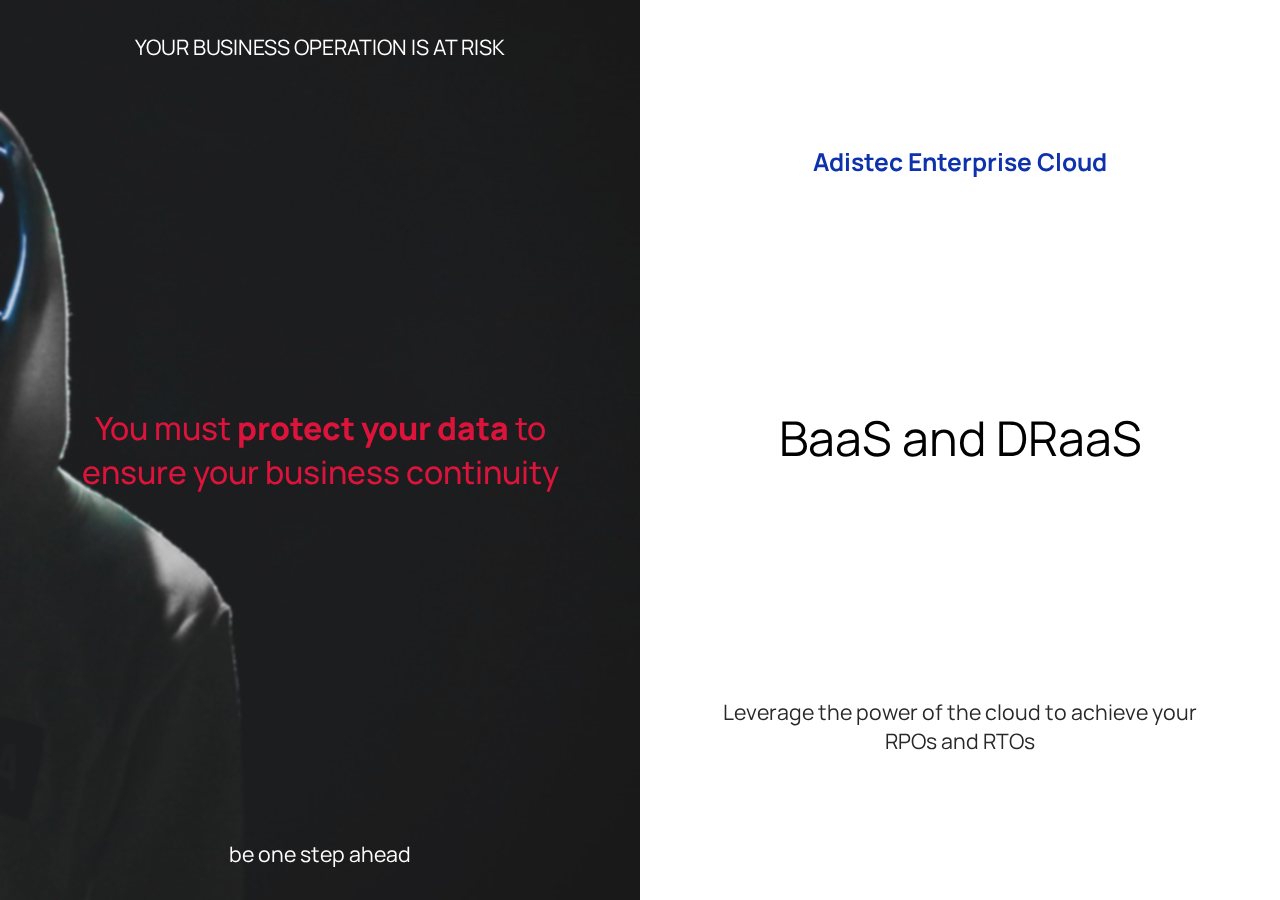
<file: aecBaaSDRaaS/index.html>
<!DOCTYPE html>
<html lang="en">
  <head>
    <meta charset="UTF-8" />
    <meta http-equiv="X-UA-Compatible" content="IE=edge" />
    <meta name="viewport" content="width=device-width, initial-scale=1.0" />
    <link rel="preconnect" href="https://fonts.googleapis.com" />
    <link rel="preconnect" href="https://fonts.gstatic.com" crossorigin />
    <link
      href="https://fonts.googleapis.com/css2?family=Manrope:wght@200;300;400;500;600;700;800&display=swap"
      rel="stylesheet"
    />
    <link rel="stylesheet" href="css/style.css" />
    <title>Protect your Data!</title>
  </head>
  <body>
    <div class="wrapper">
      <div class="container">
        <div class="background-image">
          <div class="text-elements text-effects">
            <h1>
              You must <strong>protect your data</strong> to ensure your
              business continuity
            </h1>
            <p class="position-first uppercase">
              Your business operation is at risk
            </p>
            <p>be one step ahead</p>
          </div>
        </div>
      </div>
      <div class="container">
        <div class="text-elements right-side">
          <h2>BaaS and DRaaS</h2>
          <h3 class="position-first company-name-color">
            Adistec Enterprise Cloud
          </h3>
          <p>Leverage the power of the cloud to achieve your RPOs and RTOs</p>
        </div>
      </div>
    </div>
  </body>
</html>
</file>
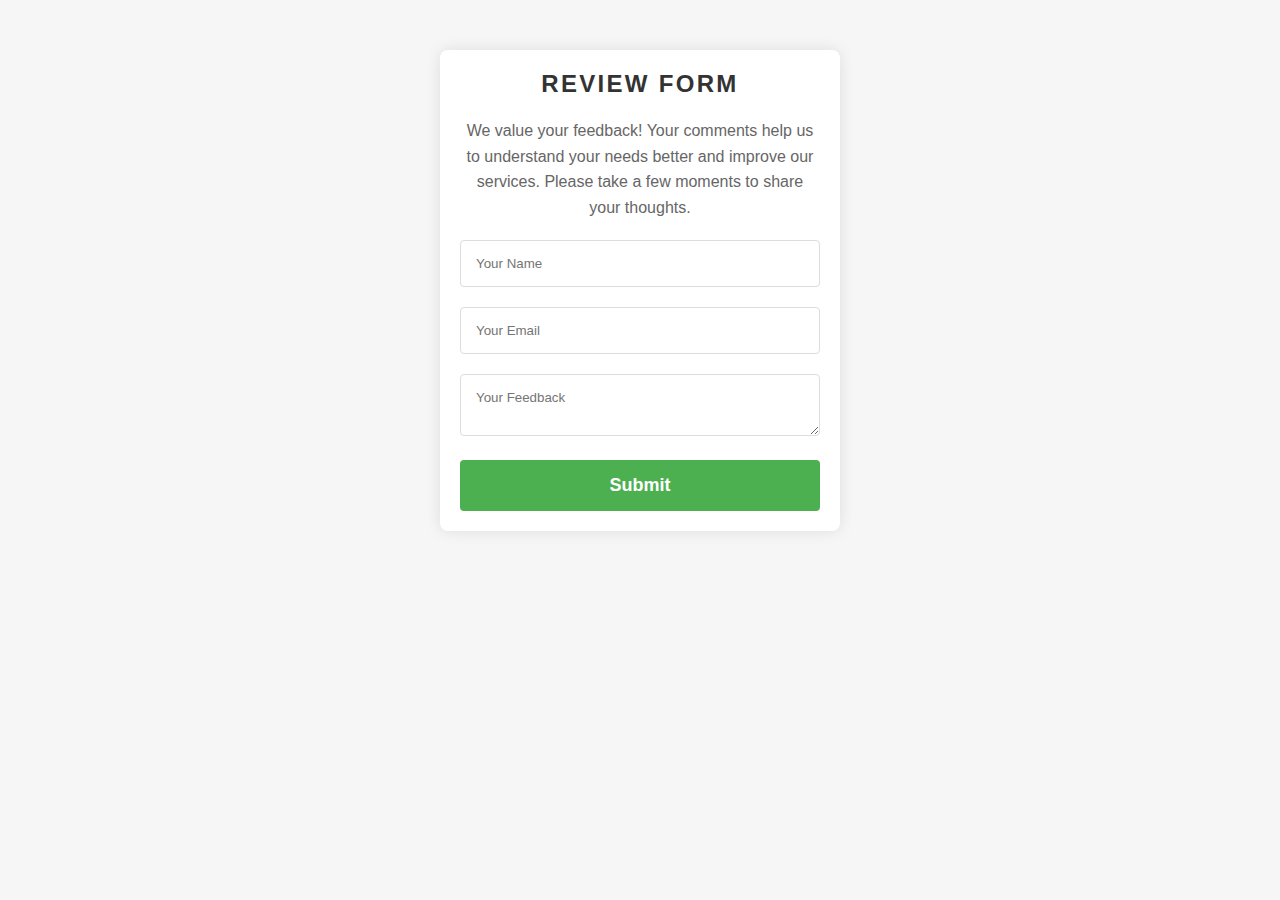
<file: formSpacingCSS/index.html>
<!DOCTYPE html>
<html>
  <head>
    <style>
      * {
        margin: 0;
        padding: 0;
        box-sizing: border-box;
        font-family: Arial, sans-serif;
      }
      body {
        background-color: #f6f6f6;
      }
      .feedback-container {
        width: 400px;
        margin: auto;
        padding: 20px;
        border-radius: 8px;
        background-color: #ffffff;
        box-shadow: 0px 0px 15px rgba(0, 0, 0, 0.1);
        margin-top: 50px;
      }
      .feedback-title {
        text-align: center;
        margin-bottom: 20px;
        color: #333333;
        letter-spacing: 2.3px;
        font-size: 24px;
      }
      .feedback-description {
        text-align: center;
        margin-bottom: 20px;
        color: #666666;
        line-height: 1.6;
      }
      .feedback-input {
        width: 100%;
        padding: 15px;
        margin-bottom: 20px;
        border: 1px solid #dddddd;
        border-radius: 4px;
      }
      .feedback-button {
        width: 100%;
        padding: 15px;
        background-color: #4caf50;
        color: white;
        border: none;
        cursor: pointer;
        border-radius: 4px;
        font-size: 18px;
        font-weight: bold;
      }
      .feedback-button:hover {
        background-color: #45a049;
      }
    </style>
  </head>
  <body>
    <div class="feedback-container">
      <h2 class="feedback-title">REVIEW FORM</h2>
      <p class="feedback-description">
        We value your feedback! Your comments help us to understand your needs
        better and improve our services. Please take a few moments to share your
        thoughts.
      </p>
      <form>
        <input
          type="text"
          class="feedback-input"
          placeholder="Your Name"
          name="name"
          required
        />
        <input
          type="email"
          class="feedback-input"
          placeholder="Your Email"
          name="email"
          required
        />
        <textarea
          class="feedback-input"
          placeholder="Your Feedback"
          name="feedback"
          required
        ></textarea>
        <button type="submit" class="feedback-button">Submit</button>
      </form>
    </div>
  </body>
</html>
</file>
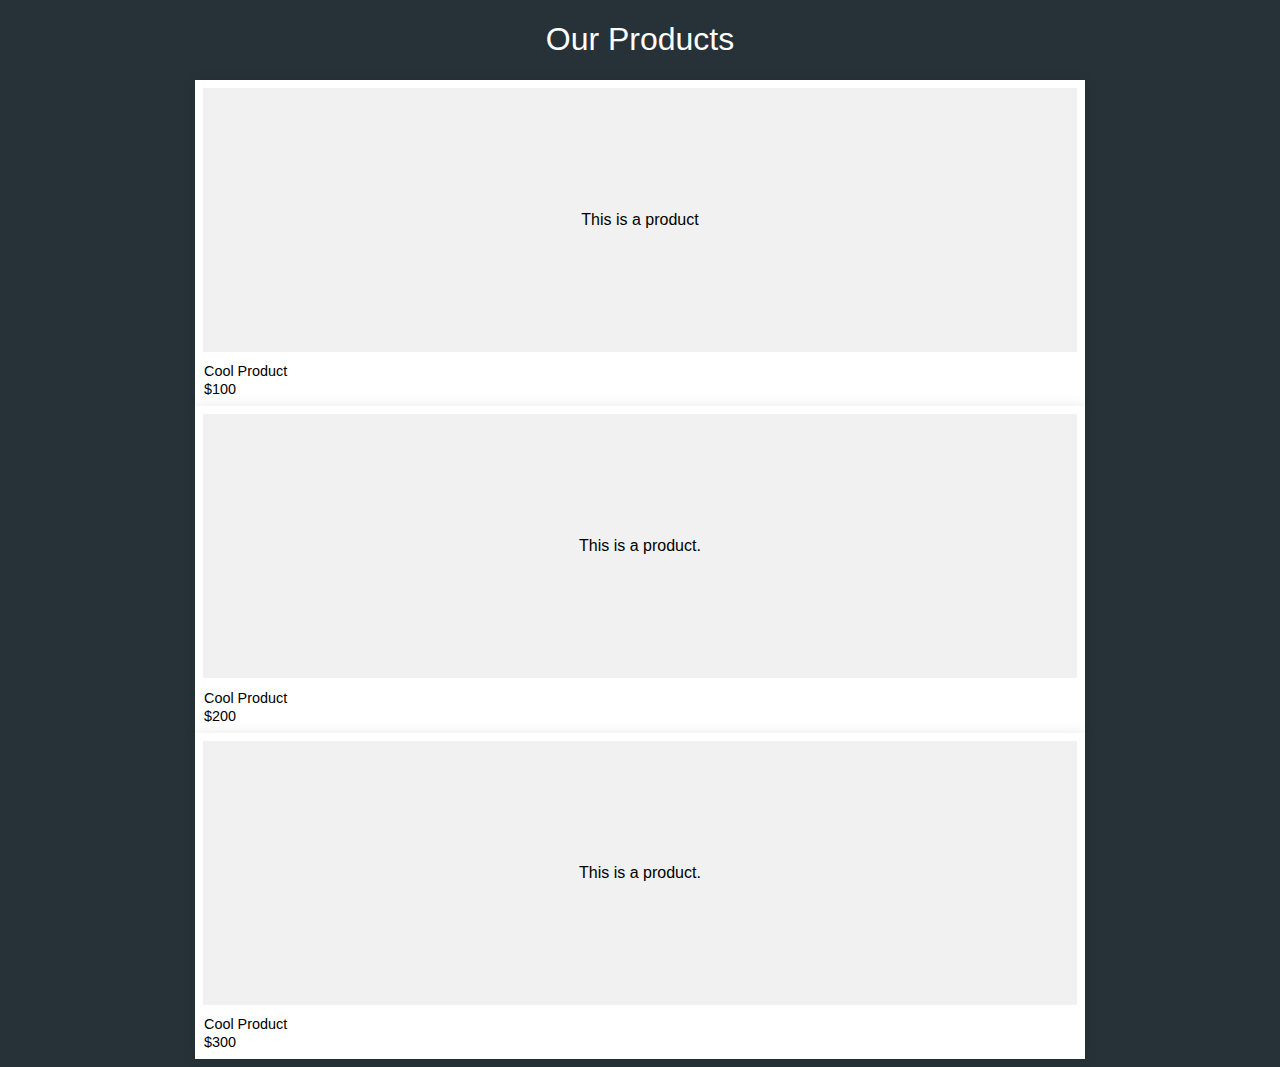
<file: masteringCSSGrid/index.html>
<!DOCTYPE html>
<html lang="en">
  <head>
    <meta charset="UTF-8" />
    <meta http-equiv="X-UA-Compatible" content="IE=edge" />
    <meta name="viewport" content="width=device-width, initial-scale=1.0" />
    <title>Exercise 1</title>

    <link rel="stylesheet" href="css/style.css" />
  </head>

  <body>
    <!-- 🙅🚫🚨 No need to touch anything in this HTML file! 🙅🚫🚨 -->
    <h1>Our Products</h1>
    <div id="container">
      <div class="card">
        <div class="image"><span class="text">This is a product</span></div>
        <span class="title">Cool Product</span>
        <span class="price">$100</span>
      </div>
      <div class="card">
        <div class="image"><span class="text">This is a product.</span></div>
        <span class="title">Cool Product</span>
        <span class="price">$200</span>
      </div>
      <div class="card">
        <div class="image"><span class="text">This is a product.</span></div>
        <span class="title">Cool Product</span>
        <span class="price">$300</span>
      </div>
    </div>
  </body>
</html>
</file>
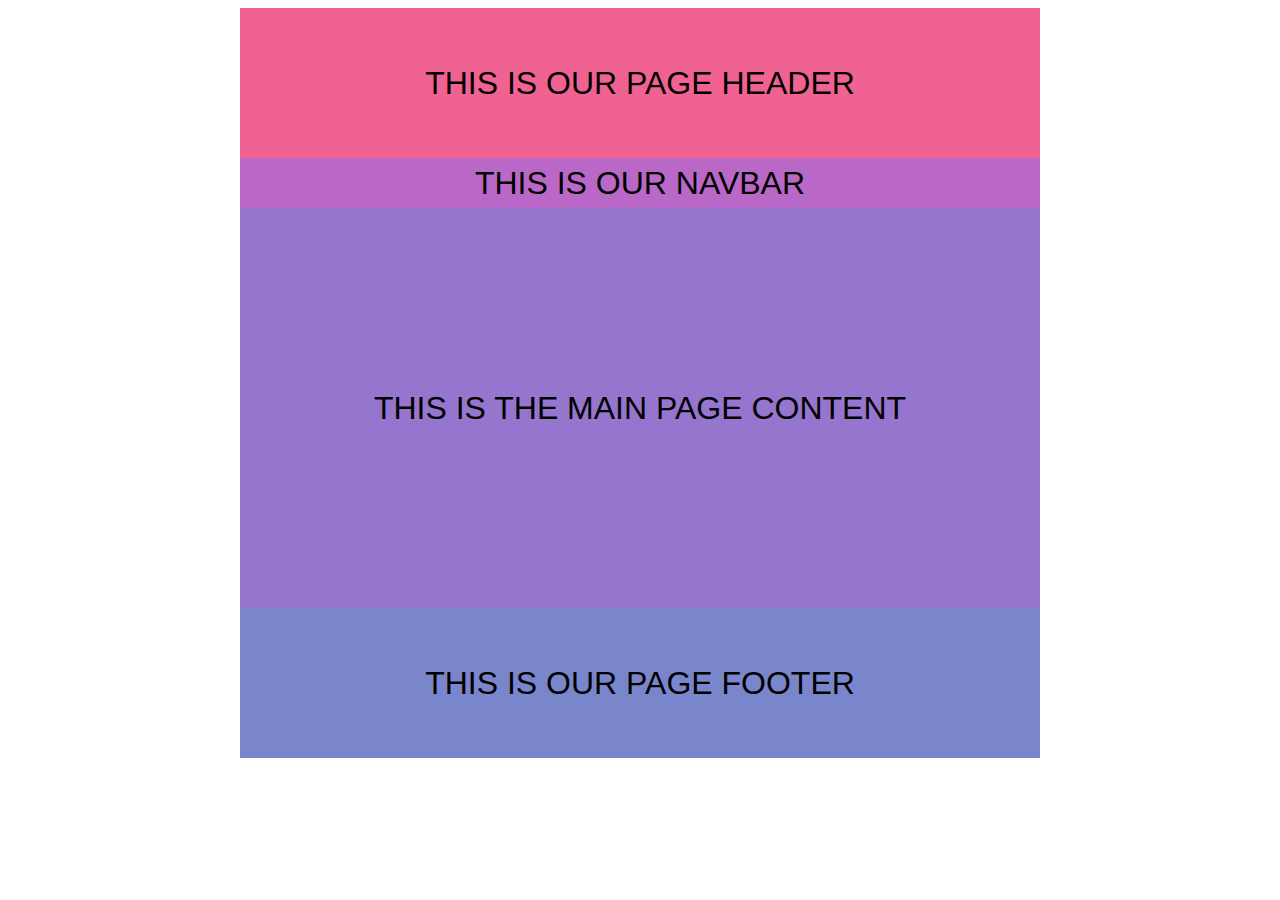
<file: masteringCSSGrid/exercise-02-rows/index.html>
<!DOCTYPE html>
<html lang="en">
  <head>
    <meta charset="UTF-8" />
    <meta http-equiv="X-UA-Compatible" content="IE=edge" />
    <meta name="viewport" content="width=device-width, initial-scale=1.0" />
    <title>Exercise 2</title>

    <link rel="stylesheet" href="style.css" />
  </head>

  <body>
    <!-- 🙅🚫🚨 No need to touch anything in this HTML file! 🙅🚫🚨 -->
    <div class="container">
      <header class="header">THIS IS OUR PAGE HEADER</header>
      <nav class="navbar">THIS IS OUR NAVBAR</nav>
      <main class="main">THIS IS THE MAIN PAGE CONTENT</main>
      <footer class="footer">THIS IS OUR PAGE FOOTER</footer>
    </div>
  </body>
</html>
</file>
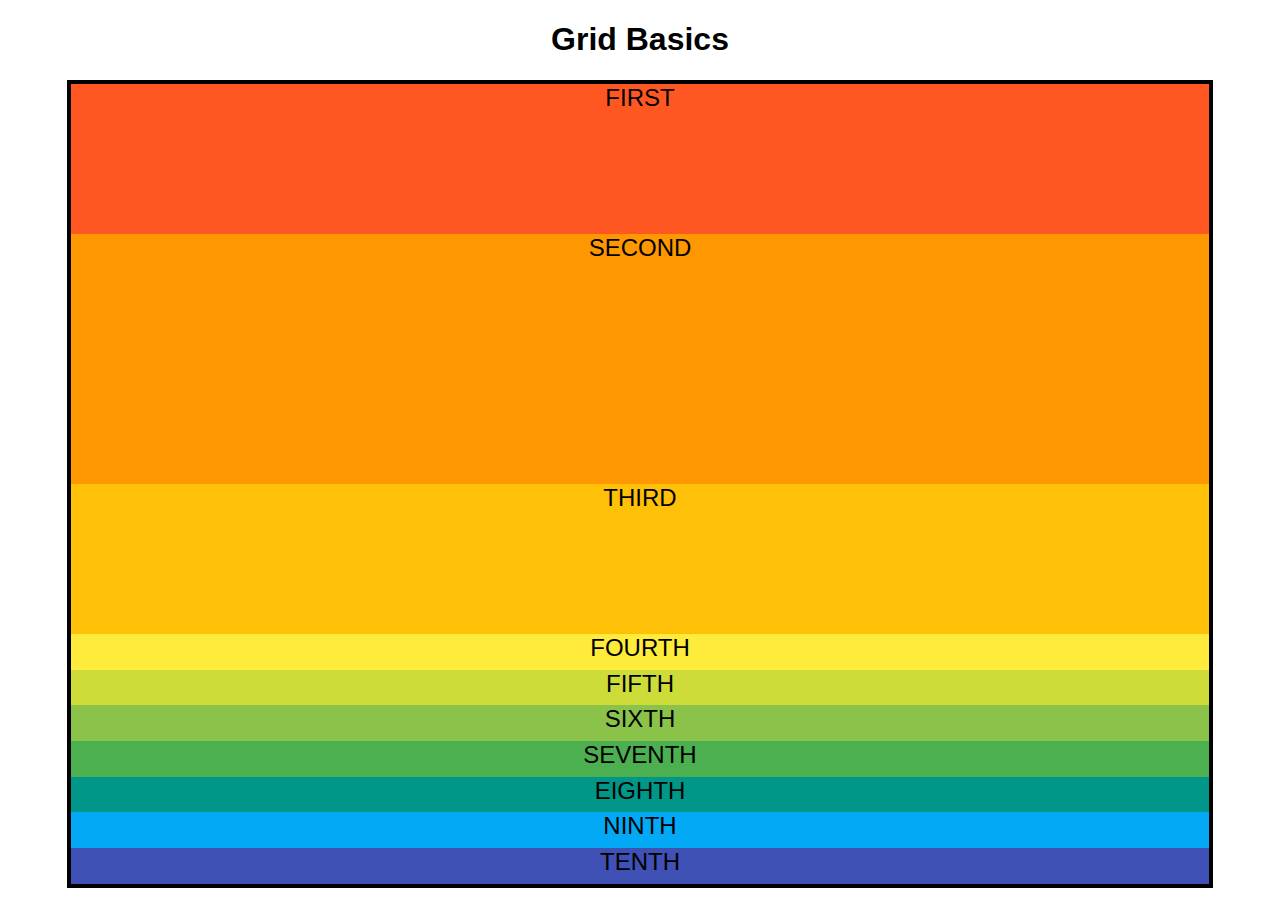
<file: masteringCSSGrid/lesson-02-rows/index.html>
<!DOCTYPE html>
<html lang="en">
  <head>
    <meta charset="UTF-8" />
    <meta name="viewport" content="width=device-width, initial-scale=1.0" />
    <link rel="stylesheet" href="style.css" />
    <title>Mastering CSS Grid</title>
  </head>
  <body>
    <h1>Grid Basics</h1>
    <!-- <span>IM INLINE!</span> -->
    <div id="container">
      <div class="box" style="background-color: #ff5722">first</div>
      <div class="box" style="background-color: #ff9800">second</div>
      <div class="box" style="background-color: #ffc107">third</div>
      <div class="box" style="background-color: #ffeb3b">fourth</div>
      <div class="box" style="background-color: #cddc39">fifth</div>
      <div class="box" style="background-color: #8bc34a">sixth</div>
      <div class="box" style="background-color: #4caf50">seventh</div>
      <div class="box" style="background-color: #009688">eighth</div>
      <div class="box" style="background-color: #03a9f4">ninth</div>
      <div class="box" style="background-color: #3f51b5">tenth</div>
    </div>
  </body>
</html>
</file>
<file: aecBaaSDRaaS/css/style.css>
* {
  box-sizing: border-box;
}

body {
  margin: 0;
  font-family: "Manrope", sans-serif;
  font-size: 1.3125rem;
}

h1 {
  color: crimson;
  font-size: 2rem;
  font-weight: 500;
}

h2 {
  font-size: 1.6rem;
  font-weight: 400;
}

strong {
  font-weight: 800;
}

p {
  color: #fff;
  font-size: 1.33rem;
}

.uppercase {
  text-transform: uppercase;
}

.wrapper {
  display: flex;
}

.container {
  width: 50%;
}

.background-image {
  background-image: url(../images/image03.jpg);
  background-size: cover;
  background-repeat: no-repeat;
  background-position: bottom right;
}

.text-elements {
  height: 100vh;
  display: flex;
  flex-direction: column;
  height: 100vh;
  justify-content: space-between;
  align-items: center;
  text-align: center;
  padding: 2rem 2.5rem;
}

.text-effects {
  backdrop-filter: blur(1px) saturate(90%) contrast(80%);
}

.text-elements > * {
  max-width: 500px;
  margin: 0 auto;
}

.position-first {
  order: -1;
}

.right-side {
  justify-content: space-around;
}

.right-side > p {
  color: #282828;
}

.right-side > h2 {
  font-size: 3rem;
}

.company-name-color {
  color: rgb(13, 50, 172);
}
</file>
<file: masteringCSSGrid/css/style.css>
/* ALL YOUR CODE GOES BELOW THIS LINE */
/* ================================== */

#container {
  margin: 0 auto;
  width: 900px;

  /* ⬇️⬇️⬇️ STYLE THE GRID CONTAINER HERE ⬇️⬇️⬇️ */

  /* ⬆️⬆️⬆️ STYLE THE GRID CONTAINER HERE ⬆️⬆️⬆️ */
}

/* 🚨🚫🙅  START OF THE NO TOUCHING ZONE 🙅🚫🚨 */
body {
  font-family: Arial, Helvetica, sans-serif;
  background-color: #263238;
}
h1 {
  text-align: center;
  color: white;
  font-weight: 100;
}
.card {
  position: relative;
  height: 16.5em;
  box-shadow: 0px 1px 13px rgba(0, 0, 0, 0.1);
  cursor: pointer;
  transition: all 120ms;
  display: flex;
  align-items: center;
  justify-content: center;
  background: #fff;
  padding: 0.5em;
  padding-bottom: 3.4em;
  margin: 0 5px;
}
.card .title {
  font-family: Arial, Helvetica, sans-serif;
  font-size: 0.9em;
  position: absolute;
  left: 0.625em;
  bottom: 1.875em;
  font-weight: 400;
  color: #000;
}
.card .price {
  font-family: Impact, Haettenschweiler, "Arial Narrow Bold", sans-serif;
  font-size: 0.9em;
  position: absolute;
  left: 0.625em;
  bottom: 0.625em;
  color: #000;
}

.image {
  background: rgb(241, 241, 241);
  width: 100%;
  height: 100%;
  display: flex;
  justify-content: center;
  align-items: center;
}
/* 🚨🚫🙅  END OF THE NO TOUCHING ZONE 🙅🚫🚨 */
</file>
<file: masteringCSSGrid/exercise-02-rows/style.css>
/* ALL YOUR CODE GOES BELOW THIS LINE */
/* ================================== */

.container {
  width: 800px;
  margin: 0 auto;

  /* create 4 rows:  
  - 150px 
  - 50px 
  - 400px
  - 150px  */
  /* ⬇️⬇️⬇️ STYLE THE GRID CONTAINER HERE ⬇️⬇️⬇️ */
  display: grid;
  grid-template-rows: 150px 50px 400px 150px;

  /* ⬆️⬆️⬆️ STYLE THE GRID CONTAINER HERE ⬆️⬆️⬆️ */
}

/* 🚨🚫🙅  START OF THE NO TOUCHING ZONE 🙅🚫🚨 */

.container > * {
  display: flex;
  align-items: center;
  justify-content: center;
  font-size: 2rem;
  font-family: sans-serif;
}
.header {
  background-color: #f06292;
}
.navbar {
  background-color: #ba68c8;
}

.main {
  background-color: #9575cd;
}

.footer {
  background-color: #7986cb;
}

/* 🚨🚫🙅  END OF THE NO TOUCHING ZONE 🙅🚫🚨 */
</file>
<file: masteringCSSGrid/lesson-02-rows/style.css>
body {
  text-align: center;
  font-family: sans-serif;
}

#container {
  width: 90%;
  margin: 0 auto;
  height: 800px;
  border: 4px solid black;

  /* GRID OPTIONS */

  /* Makes the whole container an inline element - watch span IM INLINE! */
  /* display: inline-grid; */

  display: grid;

  /* Define COLUMNS in a Grid */
  /* grid-template-columns: 150px 250px 150px; */
  /* grid-template-columns: 1fr 4fr; */

  /* Define ROWS in a Grid */
  grid-template-rows: 150px 250px 150px;
  /* grid-template-rows: 1fr 4fr; */
}

.box {
  font-size: 1.5rem;
  text-transform: uppercase;
}
</file>
